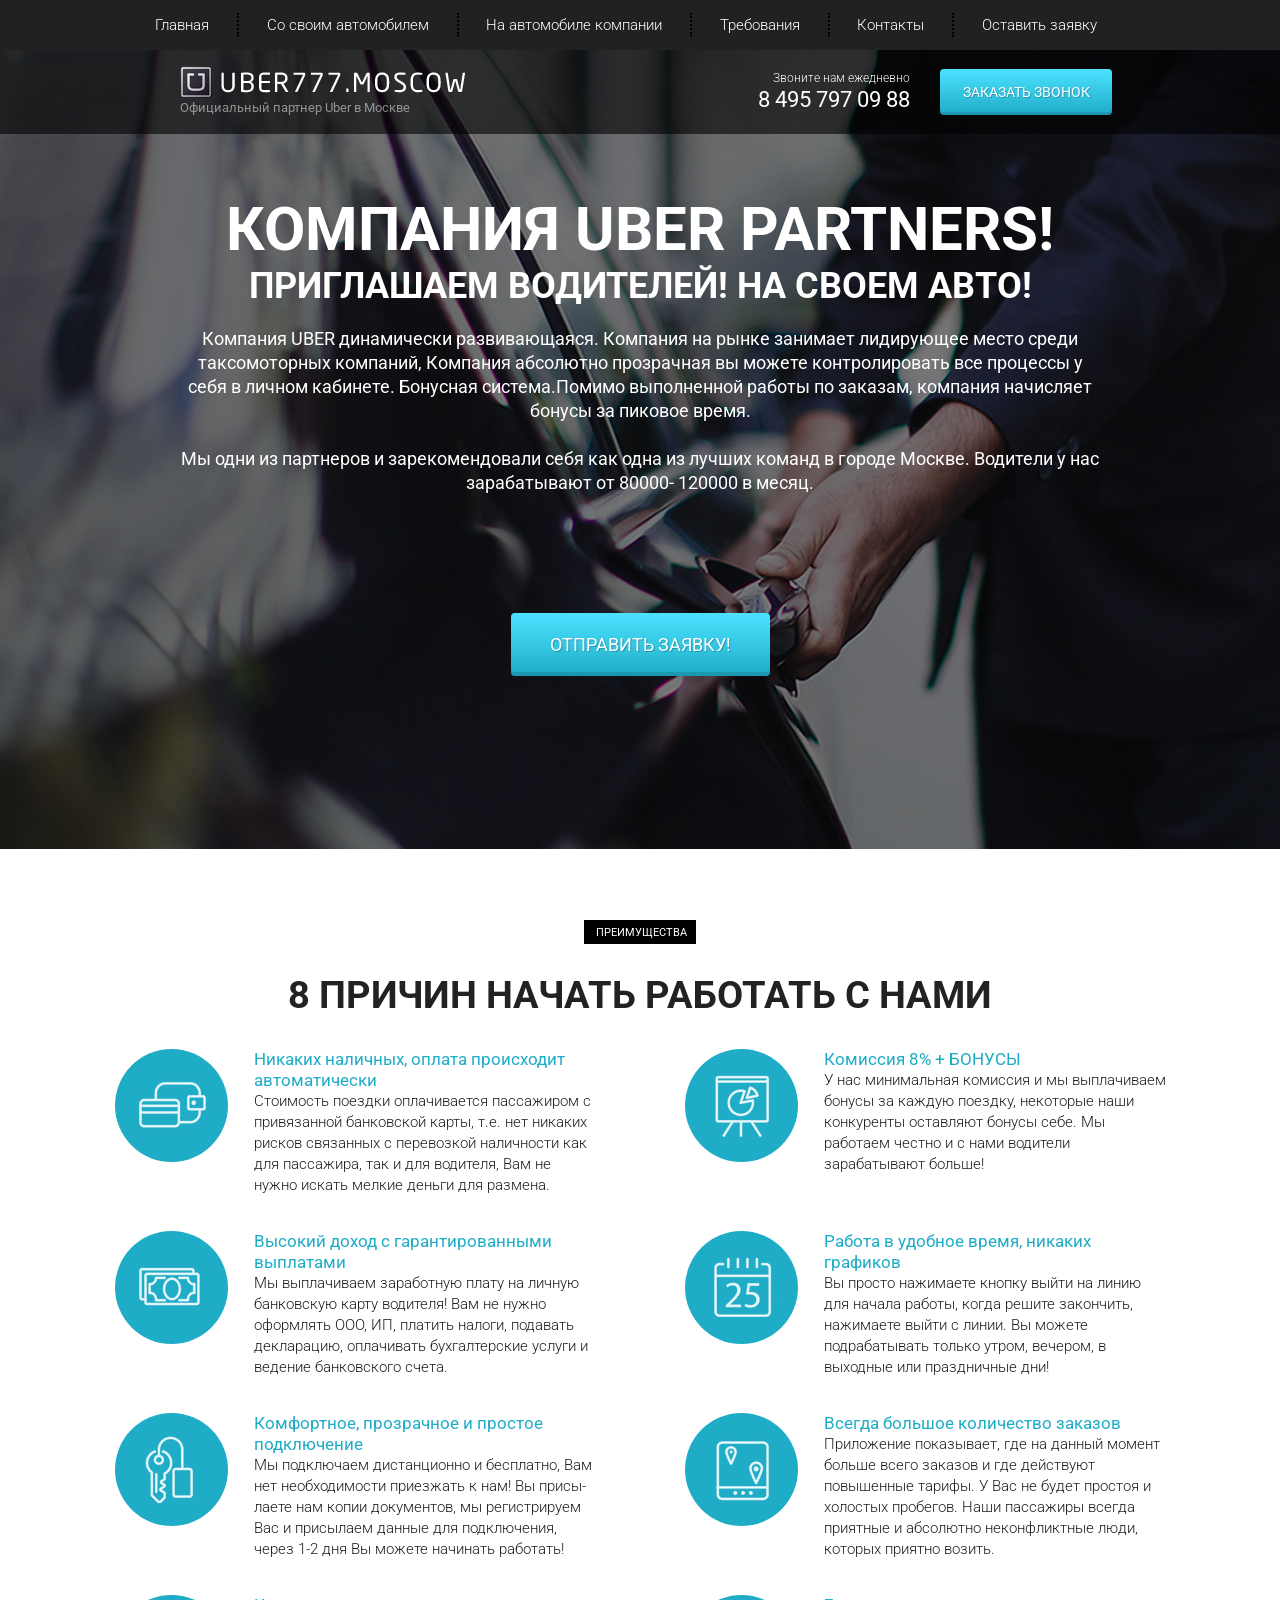
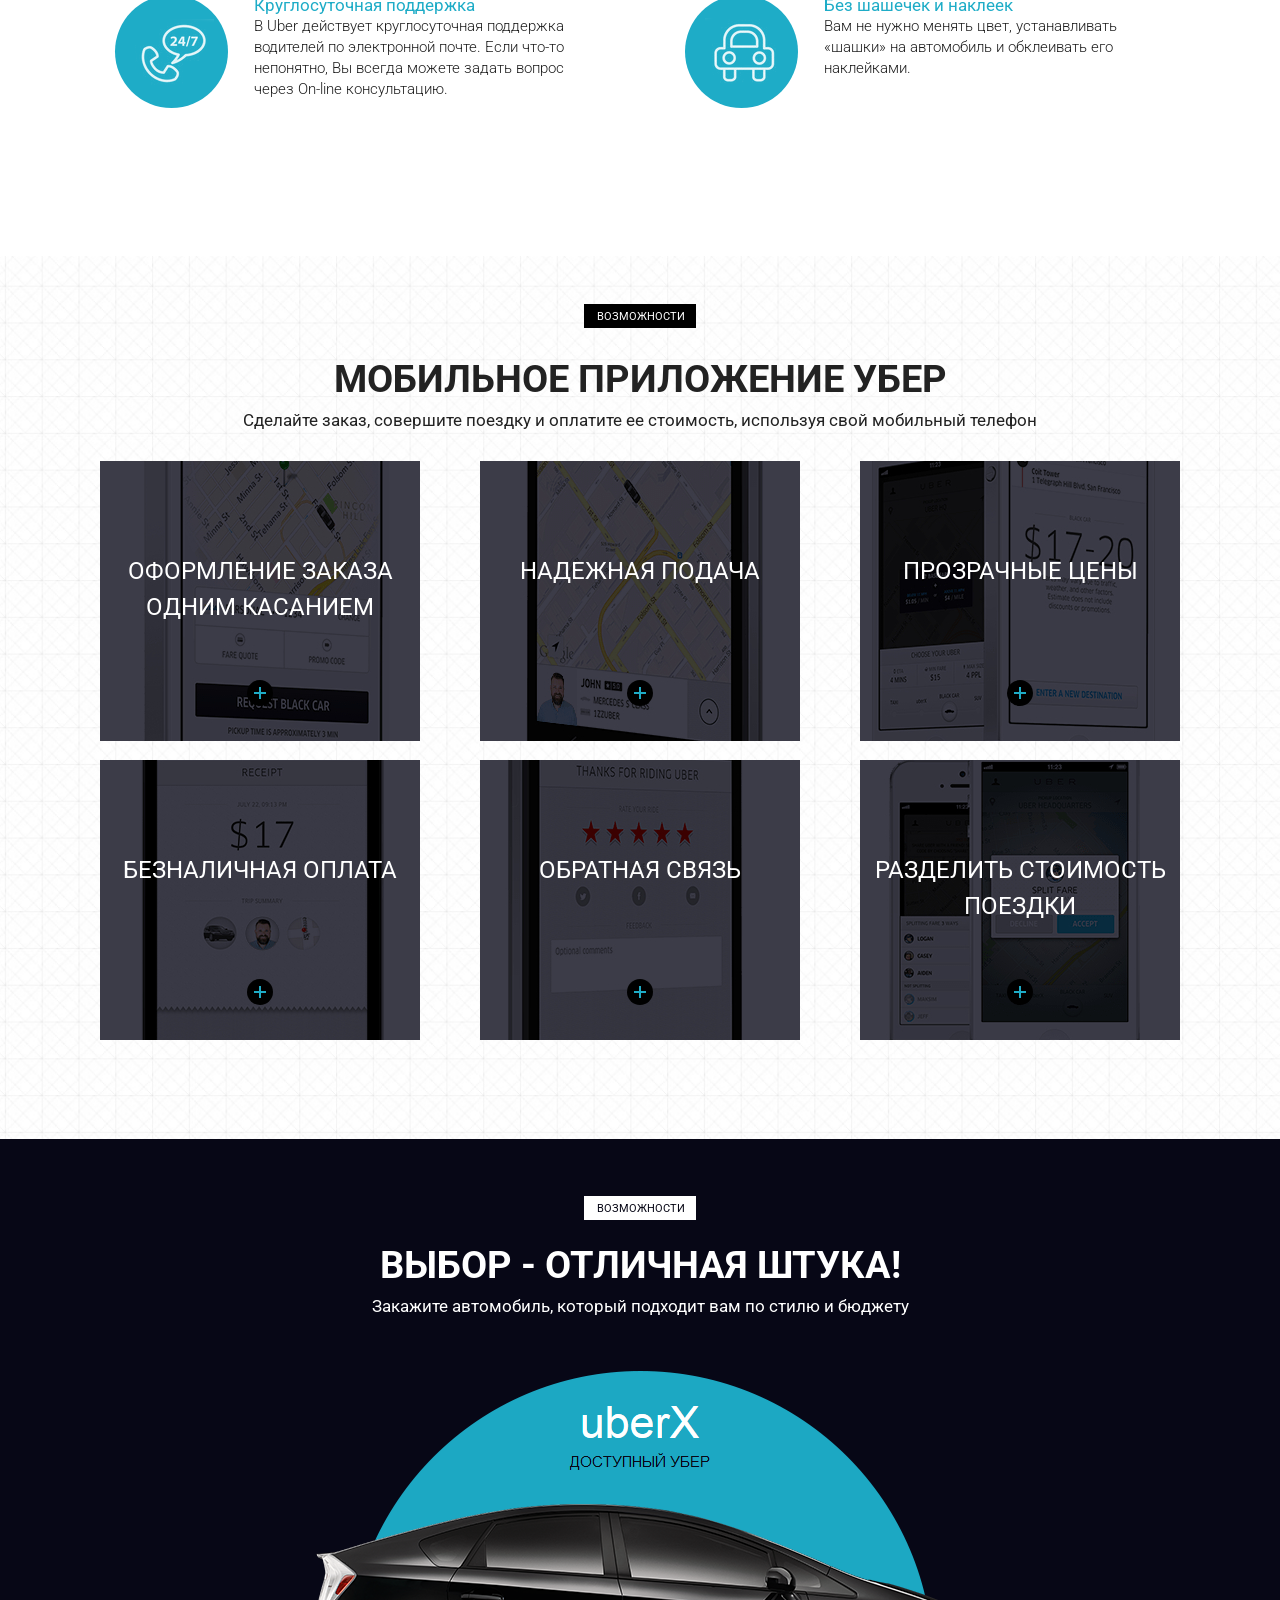
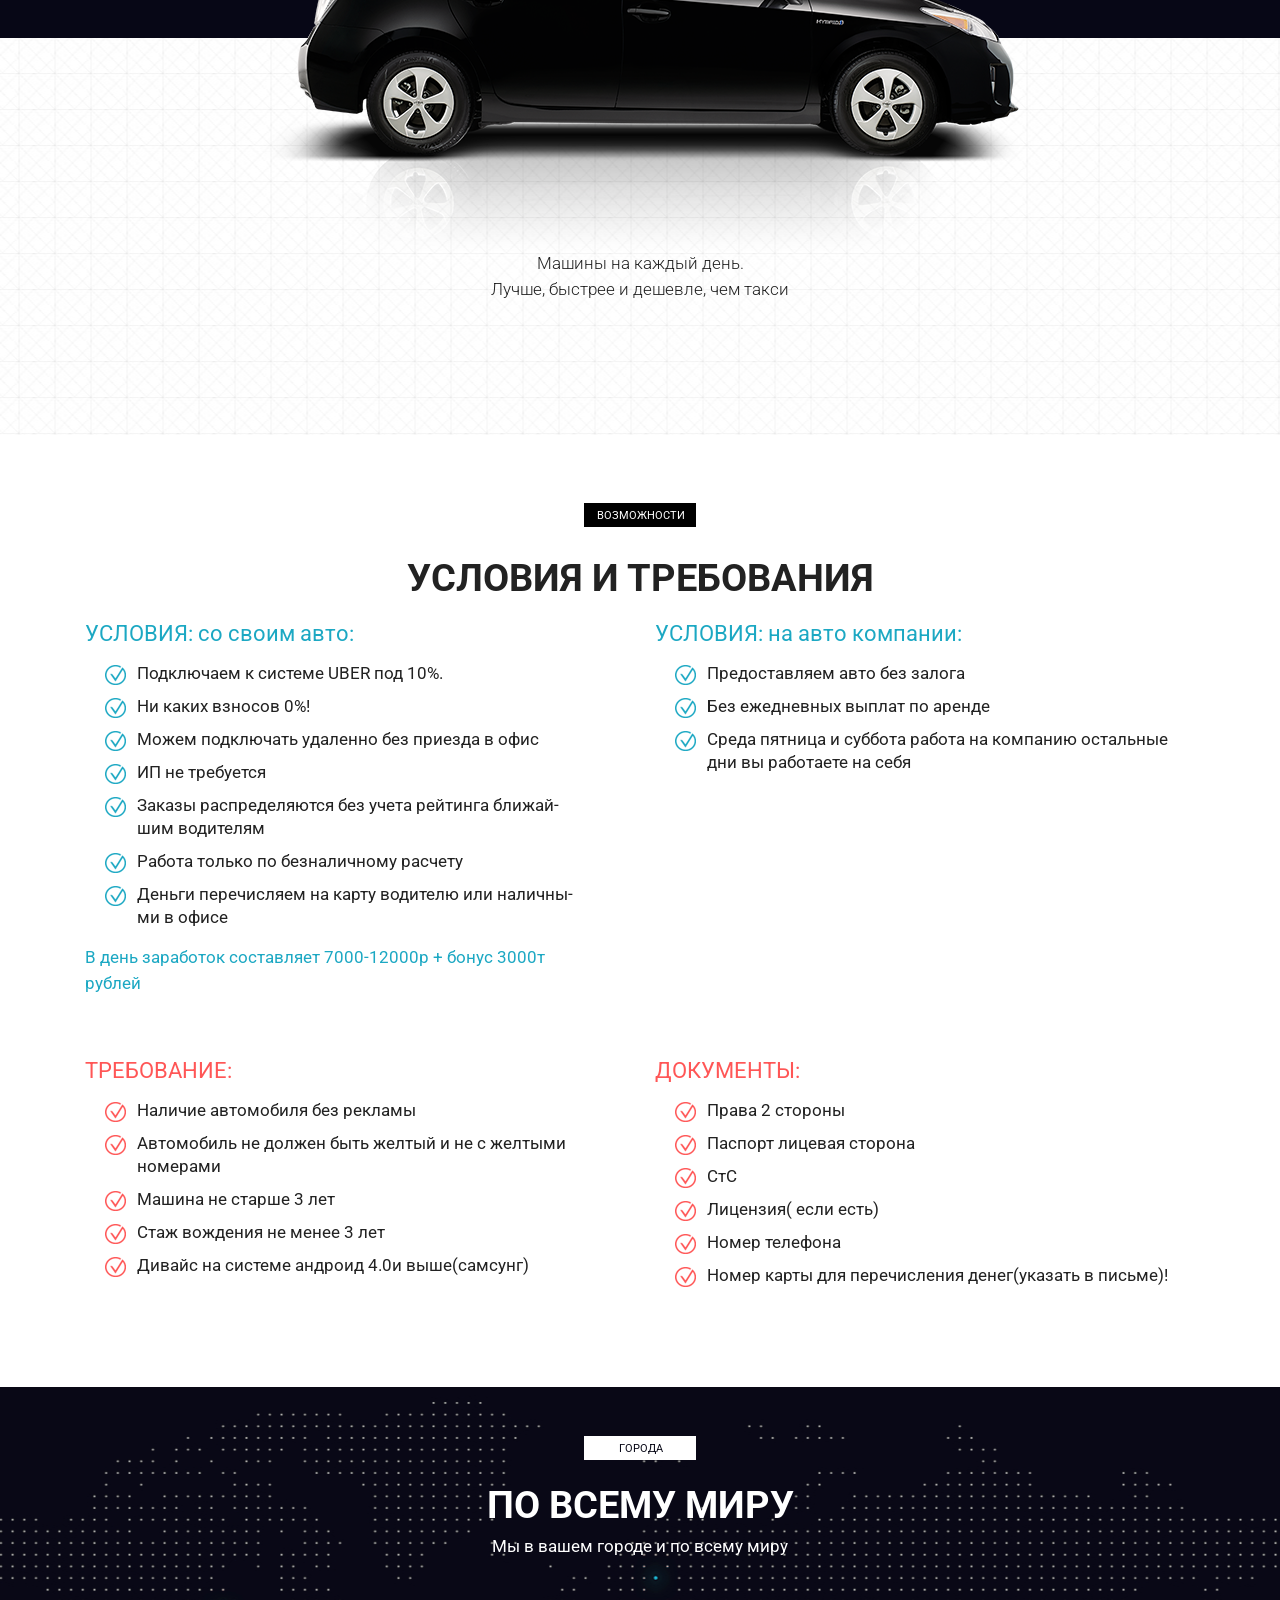
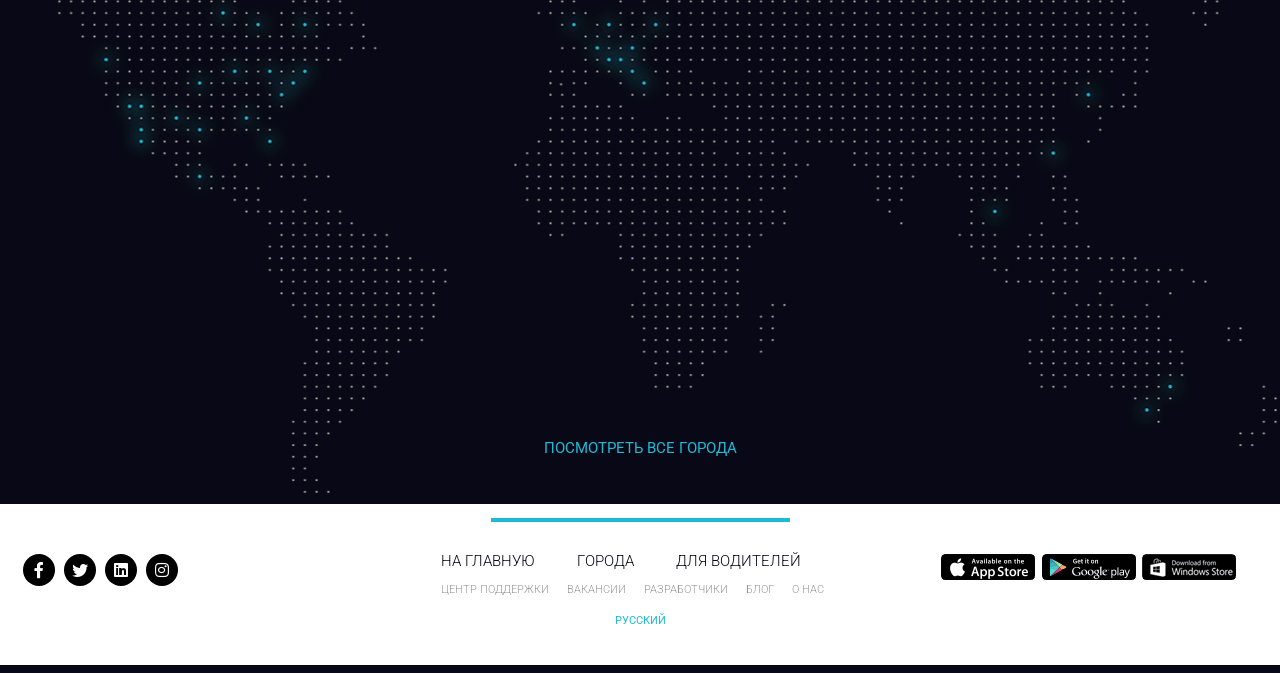
<file: src/index.html>
<!DOCTYPE html>
<html lang="en">
<head>
    <meta charset="UTF-8">
    <meta name="viewport" content="width=device-width, initial-scale=1.0">
    <meta http-equiv="X-UA-Compatible" content="ie=edge">
    <link rel="shortcut icon" href="icons/favicon.ico" type="image/x-icon">
    <link href="https://fonts.googleapis.com/css2?family=Roboto:wght@300;400;700&display=swap" rel="stylesheet">
    <title>UBER</title>
    <link rel="stylesheet" href="css/bootstrap-reboot.min.css">
    <link rel="stylesheet" href="css/bootstrap-grid.min.css">
    <link rel="stylesheet" href="css/fonts.css">
    <link rel="stylesheet" href="css/style.min.css">
</head>
<body>
    <header>
        <nav>
            <div class="container">
                <ul class="menu">
                    <li class="menu_item"><a href="#" class="menu_link">Главная</a></li>
                    <li class="menu_item"><a href="#" class="menu_link">Со своим автомобилем</a></li>
                    <li class="menu_item"><a href="#" class="menu_link">На автомобиле компании</a></li>
                    <li class="menu_item"><a href="#" class="menu_link">Требования</a></li>
                    <li class="menu_item"><a href="#" class="menu_link">Контакты</a></li>
                    <li class="menu_item"><a href="#" class="menu_link">Оставить заявку</a></li>
                </ul>
            
            </div>
            <div class="hamburger">
                <span></span>
                <span></span>
                <span></span>
            </div>
        </nav>

        <div class="subheader">
            <div class="container">
                <div class="row">
                    <div class="col-xl-4 offset-xl-1 col-lg-4 offset-lg-1 col-md-4 offset-md-0 col-6">
                        <a href="#" class="subheader_logo"><img src="icons/logo.png" alt="logo"></a>
                        <div class="subheader_official">Официальный партнер Uber в Москве</div>
                    </div>
                    <div class="xs-hidden col-xl-2 offset-xl-2 col-lg-3 offset-lg-1 col-md-4 offset-md-1">
                        <div class="subheader_callus">Звоните нам ежедневно</div>
                        <a href="tel:+74957970988" class="subheader_tel">8 495 797 09 88</a>
                    </div>
                    <div class="col-6 col-xl-3 col-lg-3 col-md-3">
                        <a href="tel:+74957970988" class="xs-visible subheader_tel">8 495 797 09 88</a>
                        <button class="subheader_btn">заказать звонок</button>
                    </div>
                </div>
            </div>
        </div>
    </header>

    <section class="main">
        <div class="container">
            <div class="row">
                <div class="col-md-10 offset-md-1">
                    <h1 class="main_header">КОМПАНИЯ UBER PARTNERS!</h1>
                    <h2 class="main_subheader">ПРИГЛАШАЕМ ВОДИТЕЛЕЙ! НА СВОЕМ АВТО!</h2>
                    <div class="main_content">Компания UBER  динамически развивающаяся. Компания на рынке занимает лидирующее место среди
                    таксомоторных компаний, Компания абсолютно прозрачная вы можете контролировать все процессы у себя в личном кабинете. Бонуcная система.Помимо выполненной работы по заказам, компания начисляет бонусы за
                    пиковое время.
                    <br><br>
                    Мы одни из партнеров и зарекомендовали себя как одна из лучших команд в городе Москве.  Водители у нас
                    зарабатывают от 80000- 120000 в месяц.
                    </div>
                    <button class="main_btn">ОТПРАВИТЬ ЗАЯВКУ!</button>
                </div>
            </div>
        </div>
    </section>

    <section class="advantages">
        <div class="container">
            <div class="section_header">преимущества</div>
            <h1 class="section_header_big">8 причин начать работать с нами</h1>
            <div class="row">
                <div class="col-md-6 col-12">
                    <div class="adv_item">
                        <div class="round"><img src="icons/advantages/1.png" alt="1" class="adv_item_img"></div>
                        <div class="adv_item_wrapper">
                            <div class="adv_item_header">Никаких наличных, оплата происходит
                                автоматически
                                </div>
                            <div class="adv_item_content">Стоимость поездки оплачивается пассажиром с привязанной банковской карты, т.е. нет никаких рисков связанных с перевозкой наличности как для пассажира, так и для водителя, Вам не нужно искать мелкие деньги для размена.</div>
                        </div>
                    </div>
                </div>
                <div class="col-md-6">
                    <div class="adv_item">
                        <div class="round"><img src="icons/advantages/2.png" alt="2" class="adv_item_img"></div>
                        <div class="adv_item_wrapper">
                            <div class="adv_item_header">Комиссия 8% + БОНУСЫ
                                </div>
                            <div class="adv_item_content">У нас минимальная комиссия и мы выплачиваем бонусы за каждую поездку, некоторые наши конкуренты оставляют бонусы себе. Мы работаем честно и с нами водители зарабатывают больше!<br></div>
                        </div>
                    </div>
                </div>
                <div class="col-md-6">
                    <div class="adv_item">
                        <div class="round"><img src="icons/advantages/3.png" alt="3" class="adv_item_img"></div>
                        <div class="adv_item_wrapper">
                            <div class="adv_item_header">Высокий доход с гарантированными
                                выплатами
                                </div>
                            <div class="adv_item_content">Мы выплачиваем заработную плату на личную банковскую карту водителя! Вам не нужно оформлять ООО, ИП, платить налоги, подавать декларацию, оплачивать бухгалтерские услуги и ведение банковского счета.</div>
                        </div>
                    </div>
                </div>
                <div class="col-md-6">
                    <div class="adv_item">
                        <div class="round"><img src="icons/advantages/4.png" alt="4" class="adv_item_img"></div>
                        <div class="adv_item_wrapper">
                            <div class="adv_item_header">Работа в удобное время, никаких
                                графиков
                                    
                                </div>
                            <div class="adv_item_content">Вы просто нажимаете кнопку выйти на линию для начала работы, когда решите закончить, нажимаете выйти с линии. Вы можете подрабатывать только утром, вечером, в выходные или праздничные дни!</div>
                        </div>
                    </div>
                </div>
                <div class="col-md-6">
                    <div class="adv_item">
                        <div class="round"><img src="icons/advantages/5.png" alt="5" class="adv_item_img"></div>
                        <div class="adv_item_wrapper">
                            <div class="adv_item_header">Комфортное, прозрачное и простое
                                подключение
                                </div>
                            <div class="adv_item_content">Мы подключаем дистанционно и бесплатно, Вам нет необходимости приезжать к нам! Вы присы-лаете нам копии документов, мы регистрируем Вас и присылаем данные для подключения, через 1-2 дня Вы можете начинать работать!</div>
                        </div>
                    </div>
                </div>
                <div class="col-md-6">
                    <div class="adv_item">
                        <div class="round"><img src="icons/advantages/6.png" alt="6" class="adv_item_img"></div>
                        <div class="adv_item_wrapper">
                            <div class="adv_item_header">Всегда большое количество заказов
                                
                                </div>
                            <div class="adv_item_content">Приложение показывает, где на данный момент больше всего заказов и где действуют повышенные тарифы. У Вас не будет простоя и холостых пробегов. Наши пассажиры всегда приятные и абсолютно неконфликтные люди, которых приятно возить.</div>
                        </div>
                    </div>
                </div>
                <div class="col-md-6">
                    <div class="adv_item">
                        <div class="round"><img src="icons/advantages/7.png" alt="7" class="adv_item_img"></div>
                        <div class="adv_item_wrapper">
                            <div class="adv_item_header">Круглосуточная поддержка
                            </div>
                            <div class="adv_item_content">В Uber действует круглосуточная поддержка водителей по электронной почте. Если что-то непонятно, Вы всегда можете задать вопрос через On-line консультацию.</div>
                        </div>
                    </div>
                </div> 
                <div class="col-md-6">
                    <div class="adv_item">
                        <div class="round"><img src="icons/advantages/8.png" alt="8" class="adv_item_img"></div>
                        <div class="adv_item_wrapper">
                            <div class="adv_item_header">Без шашечек и наклеек
                                
                            </div>
                            <div class="adv_item_content">Вам не нужно менять цвет, устанавливать «шашки» на автомобиль и обклеивать его наклейками.</div>
                        </div>
                    </div>
                </div>    
            </div>
        </div>
    </section>

    <section class="mobile">
        <div class="container">
            <div class="section_header">Возможности</div>
            <div class="section_header_big section_header_big_2">мобильное приложение убер</div>
            <div class="section_subheader">Сделайте заказ, совершите поездку и оплатите ее стоимость, используя свой мобильный телефон</div>
            <div class="row">
                <div class="col-md-6 col-lg-4">
                    <div class="mobile_item mobile_item_1">
                        <div class="mobile_item_text">оформление заказа одним касанием</div>
                        <div class="mobile_item_plus"></div>
                    </div>
                </div>
                <div class="col-md-6 col-lg-4">
                    <div class="mobile_item mobile_item_2">
                        <div class="mobile_item_text">надежная подача</div>
                        <div class="mobile_item_plus"></div>
                    </div>
                </div>
                <div class="col-md-6 col-lg-4">
                    <div class="mobile_item mobile_item_3">
                        <div class="mobile_item_text">прозрачные цены</div>
                        <div class="mobile_item_plus"></div>
                    </div>
                </div>
                <div class="col-md-6 col-lg-4">
                    <div class="mobile_item mobile_item_4">
                        <div class="mobile_item_text">безналичная оплата</div>
                        <div class="mobile_item_plus"></div>
                    </div>
                </div>
                <div class="col-md-6 col-lg-4">
                    <div class="mobile_item mobile_item_5">
                        <div class="mobile_item_text">обратная связь</div>
                        <div class="mobile_item_plus"></div>
                    </div>
                </div>
                <div class="col-md-6 col-lg-4">
                    <div class="mobile_item mobile_item_6">
                        <div class="mobile_item_text">разделить
                            стоимость поездки</div>
                        <div class="mobile_item_plus"></div>
                    </div>
                </div>
            </div>
        </div>
    </section>

    <section class="choice">
        <div class="subsection_1">
            <div class="container">
                <div class="section_header section_header_white">Возможности</div>
                <div class="section_header_big section_header_big_white">Выбор - отличная 
                    штука!</div>
                <div class="section_subheader section_subheader_white">Закажите автомобиль, который подходит вам по стилю и бюджету</div>
                <div class="choice_car"><img src="img/car.png" alt="car"></div>
                <div class="choice_text">Машины на каждый день.<br>
                    Лучше, быстрее и дешевле, чем такси</div>
            </div>
        </div>
        <div class="subsection_2 xs-hidden"></div>
    </section>

    <section class="require">
        <div class="container">
            <div class="section_header">возможности</div>
            <div class="section_header_big section_header_big_4">условия и требования</div>

            <div class="row">
                <div class="col-md-6">
                    <div class="require_block">
                        <div class="require_header">УСЛОВИЯ: со своим авто:</div>
                        <ul class="require_content">
                            <li> Подключаем к системе UBER  под 10%.</li>
                            <li>Ни каких взносов  0%!</li>
                            <li>Можем подключать удаленно без приезда в офис</li>
                            <li>ИП не требуется</li>
                            <li>Заказы распределяются без учета рейтинга ближай-<br>шим водителям</li>
                            <li>Работа только по безналичному расчету</li>
                            <li>Деньги перечисляем на карту водителю или наличны-<br>ми в офисе</li>
                        </ul>
                        <div class="require_footer">В день заработок составляет 7000-12000р + бонус 3000т<br> рублей</div>
                    </div>
                </div>
                
                <div class="col-md-6">
                    <div class="require_block">
                        <div class="require_header">УСЛОВИЯ: на авто компании:</div>
                        <ul class="require_content">
                            <li>Предоставляем авто без залога</li>
                            <li>Без ежедневных выплат по аренде</li>
                            <li>Среда пятница и суббота работа на компанию остальные дни вы работаете на себя</li>
                            
                        </ul>
                    </div>
                </div>
                <div class="col-md-6">
                    <div class="require_block require_block_nmb warning">
                        <div class="require_header">ТРЕБОВАНИЕ:</div>
                        <ul class="require_content">
                            <li>Наличие автомобиля без рекламы</li>
                            <li>Автомобиль не должен быть желтый и не с желтыми номерами</li>
                            <li>Машина не старше 3 лет</li>
                            <li>Стаж вождения не менее 3 лет</li>
                            <li>Дивайс на системе андроид 4.0и выше(самсунг)</li>
                        </ul>
                    </div>
                </div>
                <div class="col-md-6">
                    <div class="require_block require_block_nmb warning">
                        <div class="require_header">ДОКУМЕНТЫ:</div>
                        <ul class="require_content">
                            <li>Права 2 стороны</li>
                            <li>Паспорт лицевая сторона</li>
                            <li>СтС</li>
                            <li>Лицензия( если есть)</li>
                            <li>Номер телефона</li>
                            <li>Номер карты для перечисления денег(указать в письме)!</li>
                        </ul>
                    </div>
                </div>
                
            </div>
        </div>
    </section>

    <section class="world">
        <div class="container">
            <div class="section_header section_header_white">города</div>
            <div class="section_header_big section_header_big_white">По всему миру</div>
            <div class="section_subheader section_subheader_white">Мы в вашем городе и по всему миру</div>
            <a href="#" class="world_link">посмотреть все города</a>
        </div>
    </section>

    <footer>
        <div class="footer">
            <div class="footer_line"></div>
        
            <div class="footer_wrapper">
                <div>
                    <div class="footer_socials">
                        <div class="footer_socials_item"><span class="icon-facebook-f-brands"></span></div>
                        <div class="footer_socials_item"><span class="icon-twitter-brands"></span></div>
                        <div class="footer_socials_item"><span class="icon-linkedin-brands"></span></div>
                        <div class="footer_socials_item"><span class="icon-instagram-brands"></span></div>
                    </div>
                </div>
                <div>
                    <div class="footer_links">
                    
                        <div class="footer_links_1row">
                            <a href="#" class="footer_links_1row_item_1">на главную</a>
                            <a href="#" class="footer_links_1row_item_1">города</a>
                            <a href="#" class="footer_links_1row_item_1">для водителей</a>
                        </div>
                        <div class="footer_links_2row">
                            <a href="#" class="footer_links_2row_item_2">центр поддержки</a>
                            <a href="#" class="footer_links_2row_item_2">вакансии</a>
                            <a href="#" class="footer_links_2row_item_2">разработчики</a>
                            <a href="#" class="footer_links_2row_item_2">блог</a>
                            <a href="#" class="footer_links_2row_item_2">о нас</a>
                        </div>
                        
                    </div>
                </div>    
                <div>
                    <div class="footer_store">
                        <img src="icons/social/apple_google_windows.png" alt="store">
                    </div>
                </div>
                        
            </div>
            <div class="footer_rus">
                <a href="#" class="footer_rus_link">русский</a>
            </div>
    
            
        </div>
        
        <div class="footer_end"></div>
    </footer>

    <script src="script/script.js"></script>
   
</body>
</html>
</file>
<file: src/css/fonts.css>
@font-face {
  font-family: 'icomoon';
  src:  url('../fonts/icomoon.eot?kfey3n');
  src:  url('../fonts/icomoon.eot?kfey3n#iefix') format('embedded-opentype'),
    url('../fonts/icomoon.ttf?kfey3n') format('truetype'),
    url('../fonts/icomoon.woff?kfey3n') format('woff'),
    url('../fonts/icomoon.svg?kfey3n#icomoon') format('svg');
  font-weight: normal;
  font-style: normal;
  font-display: block;
}

[class^="icon-"], [class*=" icon-"] {
  /* use !important to prevent issues with browser extensions that change fonts */
  font-family: 'icomoon' !important;
  speak: never;
  font-style: normal;
  font-weight: normal;
  font-variant: normal;
  text-transform: none;
  line-height: 1;

  /* Better Font Rendering =========== */
  -webkit-font-smoothing: antialiased;
  -moz-osx-font-smoothing: grayscale;
}

.icon-facebook-f-brands:before {
  content: "\e900";
}
.icon-instagram-brands:before {
  content: "\e901";
}
.icon-linkedin-brands:before {
  content: "\e902";
}
.icon-twitter-brands:before {
  content: "\e903";
}
</file>
<file: src/css/style.min.css>
*{font-family:'Roboto', sans-serif}header{position:relative;height:50px}nav{background-color:#212121;height:50px;position:fixed;top:0;left:0;width:100%;z-index:2}.menu{display:-webkit-box;display:-ms-flexbox;display:flex;-webkit-box-pack:justify;-ms-flex-pack:justify;justify-content:space-between;margin:0;list-style-type:none;padding:13px 70px}.menu_item{padding-right:28px;border-right:2px dotted black}.menu_item:last-child{border-right:none}.menu_link{color:#ffffff;font-size:15px;font-weight:300}.menu_active{left:0}.subheader{position:absolute;top:50px;height:84px;background-color:rgba(0,0,0,0.6);width:100%}.subheader_logo{display:block;margin-top:16px}.subheader_official{opacity:0.5;color:#ffffff;font-size:13px;font-weight:400}.subheader_callus{display:block;margin-top:23px;margin-bottom:8px;color:#ffffff;font-size:12px;font-weight:300;line-height:11px;text-align:right}.subheader_tel{display:block;color:#ffffff;font-size:22px;font-weight:400;text-transform:uppercase;line-height:16px;text-align:right}.subheader_btn{margin-top:19px;width:172px;height:46px;-webkit-box-shadow:inset 0 -3px 0 rgba(0,0,0,0.12);box-shadow:inset 0 -3px 0 rgba(0,0,0,0.12);border:none;background-image:-webkit-gradient(linear, left bottom, left top, from(#1eacc7), to(#4ce2ff));background-image:linear-gradient(to top, #1eacc7 0%, #4ce2ff 100%);border-radius:4px;text-shadow:1px 1px 0 rgba(0,0,0,0.21);color:#ffffff;font-size:14px;font-weight:400;line-height:10px;text-transform:uppercase}.subheader_btn:hover{background-image:none;background-color:#1eacc7}.main{min-height:799px;background:url("../img/bg/bg_main.jpg") center center/cover no-repeat;padding:150px 0 135px 0}.main_header{margin:0;text-align:center;color:#ffffff;font-weight:700;text-transform:uppercase;font-size:60px;line-height:60px}.main_subheader{text-align:center;color:#ffffff;font-size:36px;text-transform:uppercase;font-weight:700;margin:0;line-height:36px;margin-top:8px}.main_content{color:#ffffff;font-size:18px;font-weight:400;line-height:24px;margin-top:23px;text-align:center}.main_btn{display:block;margin:118px auto 0 auto;width:259px;height:63px;-webkit-box-shadow:inset 0 -4px 0 rgba(0,0,0,0.12);box-shadow:inset 0 -4px 0 rgba(0,0,0,0.12);border:none;background-image:-webkit-gradient(linear, left bottom, left top, from(#1eacc7), to(#4ce2ff));background-image:linear-gradient(to top, #1eacc7 0%, #4ce2ff 100%);text-shadow:1px 1px 0 rgba(0,0,0,0.21);color:#ffffff;font-size:18px;font-weight:400;text-transform:uppercase;border-radius:4px}.main_btn:hover{background-image:none;background-color:#1eacc7}.section_header{margin:0 auto;width:112px;height:24px;background-color:#000000;color:#ffffff;font-size:11px;font-weight:400;text-transform:uppercase;text-align:center;padding:5px 11px 6px 12px}.section_header_white{background-color:#ffffff;color:#070716}.section_header_big{color:#222222;font-size:38px;font-weight:700;line-height:27px;text-transform:uppercase;margin-top:38px;margin-bottom:40px;text-align:center}.section_header_big_2{margin-bottom:19px}.section_header_big_white{color:#ffffff;margin:32px 0 19px 0}.section_header_big_4{margin-bottom:0px}.section_subheader{color:#222222;font-size:17px;font-weight:400;text-align:center;line-height:17px}.section_subheader_white{color:#ffffff;margin-bottom:56px}.advantages{padding:71px 0 113px 0}.advantages .adv_item{display:-webkit-box;display:-ms-flexbox;display:flex;-webkit-box-pack:center;-ms-flex-pack:center;justify-content:center;-webkit-box-align:start;-ms-flex-align:start;align-items:flex-start;margin-bottom:35px}.advantages .adv_item_wrapper{margin-left:26px;width:342px}.advantages .adv_item_header{color:#1eacc7;font-size:17px;font-weight:400;line-height:21px}.advantages .adv_item_content{color:#202020;font-size:15px;font-weight:300;line-height:21px}.round{display:-webkit-box;display:-ms-flexbox;display:flex;-webkit-box-pack:center;-ms-flex-pack:center;justify-content:center;-webkit-box-align:center;-ms-flex-align:center;align-items:center;width:113px;height:113px;border-radius:100%;background-color:#1eacc7}.mobile{background:url("../img/bg/bg_second.jpg") center center/cover no-repeat;min-height:864px;padding:48px 0 80px 0}.mobile .row{margin-top:32px}.mobile_item{position:relative;width:320px;height:280px;margin:0 auto;margin-bottom:19px;padding-top:92px}.mobile_item_1{background:url("../img/mobile/one_touch.jpg")}.mobile_item_2{background:url("../img/mobile/feed.jpg")}.mobile_item_3{background:url("../img/mobile/prices.jpg")}.mobile_item_4{background:url("../img/mobile/payment.jpg")}.mobile_item_5{background:url("../img/mobile/feedback.jpg")}.mobile_item_6{background:url("../img/mobile/split.jpg")}.mobile_item_text{color:#ffffff;font-size:24px;font-weight:400;text-transform:uppercase;text-align:center}.mobile_item_plus{display:-webkit-box;display:-ms-flexbox;display:flex;-webkit-box-pack:center;-ms-flex-pack:center;justify-content:center;-webkit-box-align:center;-ms-flex-align:center;align-items:center;position:absolute;left:50%;top:219px;-webkit-transform:translateX(-50%);transform:translateX(-50%);width:26px;height:26px;background-color:#000000;border-radius:100%;cursor:pointer}.mobile_item_plus::before{content:'';width:12px;height:2px;background-color:#1eacc7}.mobile_item_plus::after{content:'';position:absolute;left:50%;-webkit-transform:translateX(-50%);transform:translateX(-50%);width:2px;height:12px;background-color:#1eacc7}.choice .subsection_1{padding:57px 0 138px 0;height:499px;background-color:#070716}.choice .subsection_2{height:397px;background:url("../img/bg/bg_for_car.jpg") center center/cover no-repeat}.choice_car{display:block;width:759px;margin:0 auto}.choice_text{color:#222222;font-size:17px;font-weight:300;text-align:center}.require{padding:68px 0 84px 0}.require_block{margin:33px 0 33px 0}.require_block_nmb{margin-bottom:0px}.require_header{line-height:17px;color:#1ca8c3;font-size:22px;font-weight:400}.require_content{margin-top:20px;list-style-type:none;padding-left:52px}.require_content li{position:relative;margin-bottom:10px;color:#222222;font-size:17px;font-weight:400;line-height:23px}.require_content li:before{content:'';display:block;position:absolute;left:-32px;top:3px;width:21px;height:20px;background:url("../icons/points/mark.png") center center/cover no-repeat}.require .warning .require_header{color:#ff5656}.require .warning .require_content li:before{background:url("../icons/points/mark_red.png") center center/cover no-repeat}.require_footer{font-size:17px;color:#1ca8c3;font-weight:400}.world{min-height:717px;padding:49px 0;background:url("../img/bg/bg_footer.jpg") center center/cover no-repeat}.world_link{display:block;color:#1fbad6;font-size:15px;font-weight:400;text-transform:uppercase;text-align:center;line-height:14px;margin-top:486px}.footer{padding:14px 0 39px 0}.footer_line{width:299px;height:4px;background-color:#1fbad6;margin:0 auto}.footer_wrapper{display:-webkit-box;display:-ms-flexbox;display:flex;-webkit-box-pack:justify;-ms-flex-pack:justify;justify-content:space-between;-webkit-box-align:start;-ms-flex-align:start;align-items:flex-start;margin-top:32px}.footer_wrapper>div{width:33%}.footer_wrapper>div:nth-child(3){display:-webkit-box;display:-ms-flexbox;display:flex;-webkit-box-pack:end;-ms-flex-pack:end;justify-content:flex-end}.footer_socials{display:-webkit-box;display:-ms-flexbox;display:flex;-webkit-box-pack:start;-ms-flex-pack:start;justify-content:flex-start;margin-left:23px;vertical-align:top}.footer_socials_item{display:-webkit-box;display:-ms-flexbox;display:flex;-webkit-box-pack:center;-ms-flex-pack:center;justify-content:center;-webkit-box-align:center;-ms-flex-align:center;align-items:center;width:32px;height:32px;border-radius:100%;background-color:black;margin-right:9px}.footer_socials_item span{color:#fff}.footer_links{text-align:center}.footer_links_1row{line-height:14px;margin-bottom:16px}.footer_links_1row_item_1{color:#070716;font-size:15px;font-weight:300;text-transform:uppercase;margin-right:48px}.footer_links_2row{line-height:8px;margin-bottom:19px}.footer_links_2row_item_2{color:#999999;font-size:11px;font-weight:300;text-transform:uppercase;margin-right:22px}.footer_store{margin-right:23px}.footer_rus{line-height:11px;text-align:center}.footer_rus_link{color:#1fbad6;font-size:11px;font-weight:400;text-transform:uppercase}.footer_end{height:8px;background-color:#070716}.xs-visible{display:none}@media (min-width: 1200px){.footer_links_1row_item_1{margin-right:38px}.footer_links_2row_item_2{margin-right:14px}.footer_store{margin-right:43px}}@media (max-width: 1199px){.menu_item{padding-right:20px}.menu_link{font-size:13px}.main_header{font-size:50px}.main_subheader{font-size:30px}.section_header_big{font-size:32px}.advantages .adv_item_wrapper{width:308px}.mobile_item{width:270px;height:260px}.mobile_item_text{font-size:20px}.mobile_item_plus{top:191px}.require_footer br{display:none}.footer_links_1row_item_1{margin-right:15px}.footer_links_2row_item_2{margin-right:6px;font-size:10px}.footer_wrapper>div:nth-child(3){margin-right:10px}.footer_store img{width:276px}}@media (max-width: 991px){.section_header_big{font-size:27px}.menu{position:fixed;left:-50%;width:50%;-webkit-box-orient:vertical;-webkit-box-direction:normal;-ms-flex-direction:column;flex-direction:column;-webkit-box-align:center;-ms-flex-align:center;align-items:center;-webkit-box-pack:center;-ms-flex-pack:center;justify-content:center;background-color:rgba(0,0,0,0.9);height:100vh;-webkit-transition:.5s all;transition:.5s all}.menu_item{margin-bottom:10px;width:100%;text-align:center;padding:5px 0}.menu_active{left:0}.menu_link{display:block}header{position:relative}header .hamburger{position:absolute;top:50%;right:5%;-webkit-transform:translateY(-50%);transform:translateY(-50%)}header .hamburger span{display:block;width:15px;height:2px;background-color:#fff;margin-bottom:2px}header .hamburger_active span{margin-bottom:-2px}header .hamburger_active span:nth-child(1){-webkit-transform:rotate(-45deg);transform:rotate(-45deg);-webkit-transition:.1s all;transition:.1s all}header .hamburger_active span:nth-child(2){display:none}header .hamburger_active span:nth-child(3){-webkit-transform:rotate(45deg);transform:rotate(45deg);-webkit-transition:.1s all;transition:.1s all}.subheader_official{font-size:11px}.subheader_btn:hover{background-image:-webkit-gradient(linear, left bottom, left top, from(#1eacc7), to(#4ce2ff));background-image:linear-gradient(to top, #1eacc7 0%, #4ce2ff 100%)}.main_header{font-size:35px}.main_subheader{font-size:22px}.main_btn:hover{background-image:-webkit-gradient(linear, left bottom, left top, from(#1eacc7), to(#4ce2ff));background-image:linear-gradient(to top, #1eacc7 0%, #4ce2ff 100%)}.advantages .adv_item{-webkit-box-orient:vertical;-webkit-box-direction:normal;-ms-flex-direction:column;flex-direction:column;-webkit-box-align:center;-ms-flex-align:center;align-items:center}.advantages .adv_item_wrapper{margin-top:20px}.choice_car{width:100%}.choice_car img{width:80%;display:block;margin:0 auto}.require_header{font-size:20px}.require_content li{font-size:15px}.footer_wrapper{-webkit-box-orient:vertical;-webkit-box-direction:normal;-ms-flex-direction:column;flex-direction:column;-webkit-box-align:center;-ms-flex-align:center;align-items:center}.footer_wrapper>div:nth-child(1){width:27%;margin-bottom:20px}.footer_wrapper>div:nth-child(2){width:44%;margin-bottom:20px}.footer_wrapper>div:nth-child(3){width:42%;margin-bottom:20px}.footer_links_1row{margin-bottom:12px}.footer_links_2row{margin-bottom:0px}.footer_socials{-webkit-box-pack:center;-ms-flex-pack:center;justify-content:center}.footer_store{margin:0 auto}}@media (max-width: 767px){.menu{padding:0}.menu_active{left:0}.subheader_official{display:none}.subheader_callus{display:none}.subheader_tel{line-height:20px;margin-top:10px}.subheader_btn{margin:10px 0 0 75px;height:34px}.main{min-height:400px}.main_header{font-size:46px}.main_subheader{font-size:28px;margin-top:35px}.main_content{display:none}.main_btn{margin:72px auto 0 auto}.advantages .adv_item_wrapper{width:100%}.choice_text{display:none}.xs-hidden{display:none}.xs-visible{display:block}.footer_wrapper>div:nth-child(1){width:35%;margin-bottom:20px}.footer_wrapper>div:nth-child(2){width:58%;margin-bottom:20px}.footer_wrapper>div:nth-child(3){width:58%;margin-bottom:20px}.footer_socials{-webkit-box-pack:center;-ms-flex-pack:center;justify-content:center}.footer_store{margin:0 auto}}@media (max-width: 575px){nav{width:100%}.subheader{height:63px}.subheader_logo img{width:100%}.subheader_tel{font-size:16px;text-align:center}.subheader_btn{display:block;width:135px;height:22px;margin:0 auto;font-size:12px}.menu{width:85%;left:-85%}.menu_active{left:0}.main{padding:105px 0 56px 0}.main_header{font-size:29px;line-height:39px}.main_subheader{font-size:19px;margin-top:27px}.main_btn{margin:44px auto 0 auto;width:200px;height:50px;font-size:15px}.advantages{padding:39px 0 0 0}.section_header_big{font-size:24px}.section_subheader_big{font-size:14px}.require{padding:32px 0 45px 0}.world{min-height:360px}.world_link{margin-top:100px;font-size:12px}.footer_wrapper>div:nth-child(1){width:61%;margin-bottom:20px}.footer_wrapper>div:nth-child(2){width:100%;margin-bottom:20px}.footer_wrapper>div:nth-child(3){width:100%;margin:0 0 20px 25px}.footer_socials{-webkit-box-pack:center;-ms-flex-pack:center;justify-content:center}.footer_store{margin:0 auto}.footer_links_1row_item_1{font-size:12px}.footer_links_2row_item_2{margin-right:3px}}
/*# sourceMappingURL=style.min.css.map */
</file>
